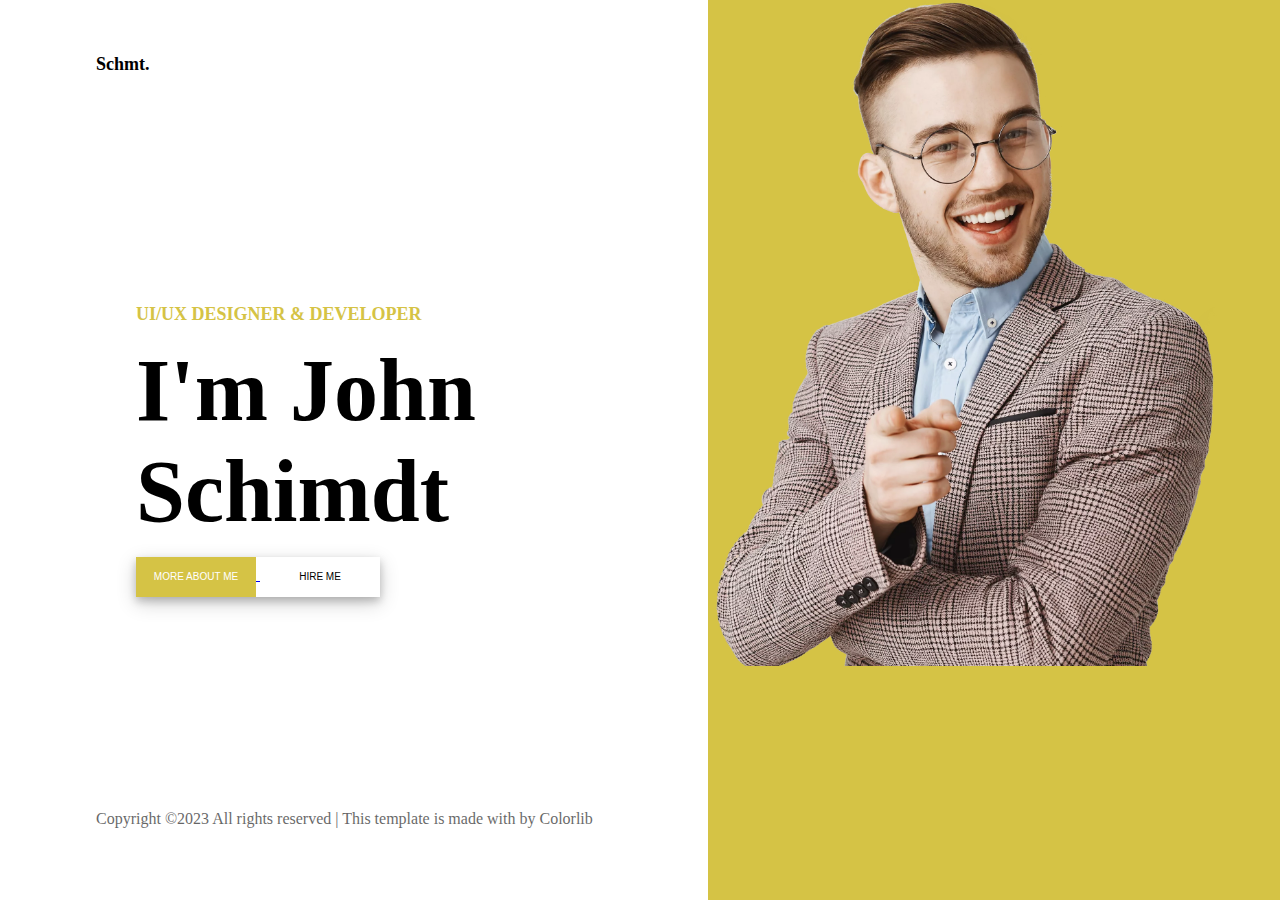
<file: index.html>
<html>
    <head>
        <title>Portfolio</title>
        <link rel="stylesheet" href="style.css">
        <link rel="stylesheet" href="https://cdnjs.cloudflare.com/ajax/libs/font-awesome/6.4.2/css/all.min.css" integrity="sha512-z3gLpd7yknf1YoNbCzqRKc4qyor8gaKU1qmn+CShxbuBusANI9QpRohGBreCFkKxLhei6S9CQXFEbbKuqLg0DA==" crossorigin="anonymous" referrerpolicy="no-referrer" />
    </head>
    <body>
        <main>
            <header>
                <p>Schmt.</p>
                <p><i class="fa-solid fa-bars"></i></p>
            </header>
            <div class="first">
                <p class="role">UI/UX DESIGNER & DEVELOPER</p>
                <h2 class="name">I'm John <br/> Schimdt</h2>
                <div class="btndiv">
                    <a href="first.html" target="_blank">
                        <button class="btn1">
                            MORE ABOUT ME
                        </button>
                    </a>
                    
                    <button class="btn2">
                        HIRE ME
                    </button>
                </div>
            </div>
            <div class="second">
                <img src="jschmidt-2.png" class="image" alt=""/>
            </div>
            <footer>
                Copyright ©2023 All rights reserved | This template is made with <i class="fa-solid fa-heart"></i>  by Colorlib
            </footer>
        </main>
    </body>
</html>
</file>
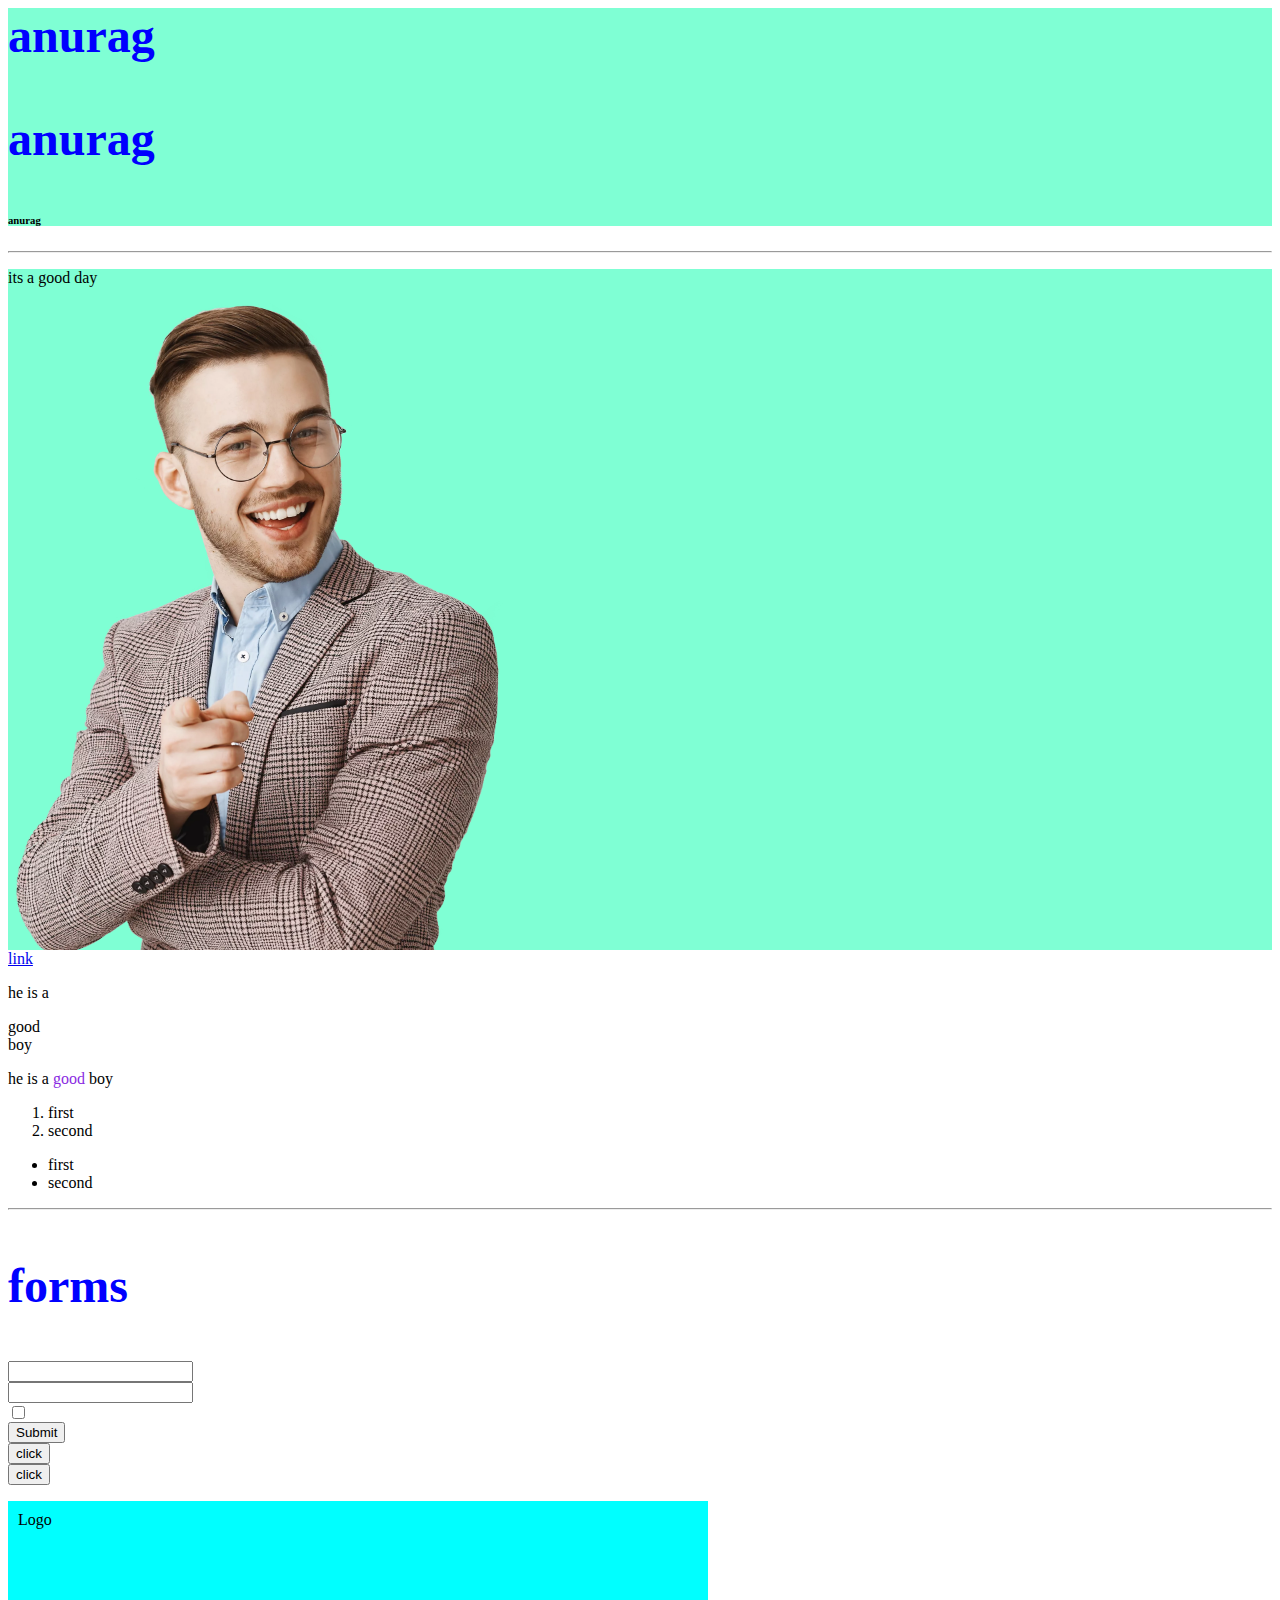
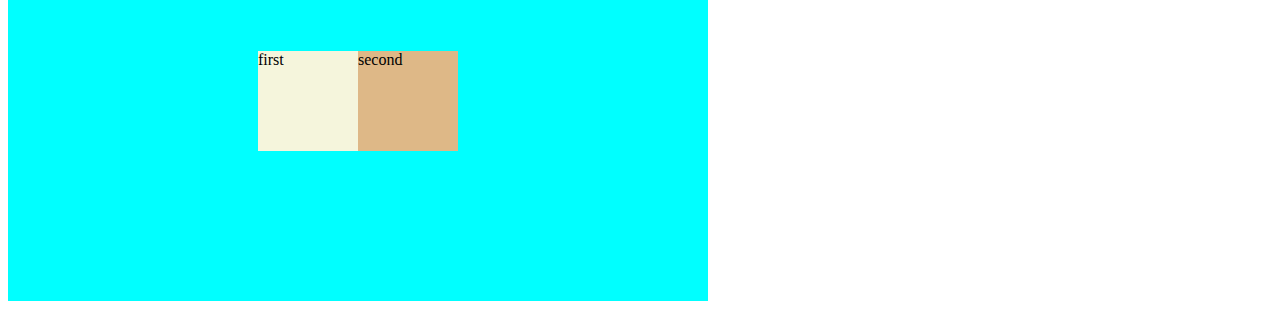
<file: first.html>
<html>
    <head>
        <title>
            portfolio
        </title>
        <!-- internal css -->
        <!-- <style>
            h1, h3{
                color: blue;
                font-size: 48px;
            }
            .div1{
                background-color: aquamarine;
            }
            #id{

            }
            #span{
                color: blueviolet;
            }
        </style> -->
        <link rel="stylesheet" href="first.css">
    </head>
    <body>
        <header>

        </header>
        <main>
            <div class="div1">
                <h1>anurag</h1>
                <h3>anurag</h3>
                <h6>anurag</h6>
            </div>
            <hr/>

            <div class="div1">
                <p>its a good day</p>
    
                <img src="jschmidt-2.png" alt="image" width="500" />
            </div>

            
            <a href="https://www.google.com" target="_blank">link</a>
            <p>
                he is a <div>
                    good
                </div>  boy
            </p>
            <p>
                he is a <span id="span">good</span>  boy
            </p>

            <span>

                <ol>
                    <li>first</li>
                    <li>second</li>
                </ol>
            </span>
            <span>
                <ul>
                    <li>first</li>
                    <li>second</li>
                </ul>
            </span>

            <hr/>

            <h3>forms</h3>

            <form action="">
                <input type="text"/><br/>
                <input type="password"/> <br/>
                <input type="checkbox"/> <br/>
                <input type="submit"/> <br/>
                <input type="button" value="click" /> <br/>
                <button>click</button>

            </form>

        </main>

        <div class="container">
            <div class="firstdiv">first</div>
            <div class="seconddiv">second</div>
            <div class="logo">Logo</div>
        </div>

        <footer>

        </footer>

        



    </body>
</html>
</file>
<file: style.css>
body{
    margin: 0;
    overflow-y: hidden;
}
main{
    height: 100%;
    display: flex;
    position: relative;
}
header{
    position: absolute;
    display: flex;
    justify-content: space-between;
    width: 85%;
    top: 4%;
    left: 7.5%
}
header:first-child{
    font-size: large;
    font-weight: bolder;
}
footer{
    position: absolute;
    bottom: 8%;
    left: 7.5%;
    opacity: .6;
}
.first{
    height: 100%;
    width: 50%;
    display: flex;
    flex-direction: column;
    justify-content: center;
    padding-left: 8.5em;
}
.second{
    height: 100%;
    background-color: #d5c345;
    width: 50%;
}
.image{
    width: 90%;
}
.role{
    color: #d5c345;
    font-size: large;
    font-weight: 800;
    margin: 0;
}
.name{
    font-size: 5.5em;
    margin-block: 15px;
}
.btn1{
    background-color: #d5c345;
    border: 2px solid #d5c345;
    height: 4em;
    width: 12em;
    font-size: x-small;
    color: #fff;
}
.btn2{
    background-color: #fff;
    border: 2px solid #fff;
    height: 4em;
    width: 12em;
    font-size: x-small;
    color: #000;
}
.btndiv{
    width: fit-content;
    box-shadow: 0 4px 8px 0 rgba(0, 0, 0, 0.2), 0 6px 20px 0 rgba(0, 0, 0, 0.19);
}
</file>
<file: first.css>
h1, h3{
    color: blue;
    font-size: 48px;
}
.div1{
    background-color: aquamarine;
}
#id{

}
#span{
    color: blueviolet;
}
.container{
    width: 700px;
    height: 400px;
    background-color: aqua;
    display: flex;
    justify-content: center;
    align-items: center;
    position: relative;
}
.firstdiv{
    width: 100px;
    height: 100px;
    background-color: beige;
    /* margin-bottom: 10px;
    padding: 10px; */
}
.seconddiv{
    width: 100px;
    height: 100px;
    background-color: burlywood;
}
.logo{
    position: absolute;
    top: 10px;
    left: 10px;
}
</file>
